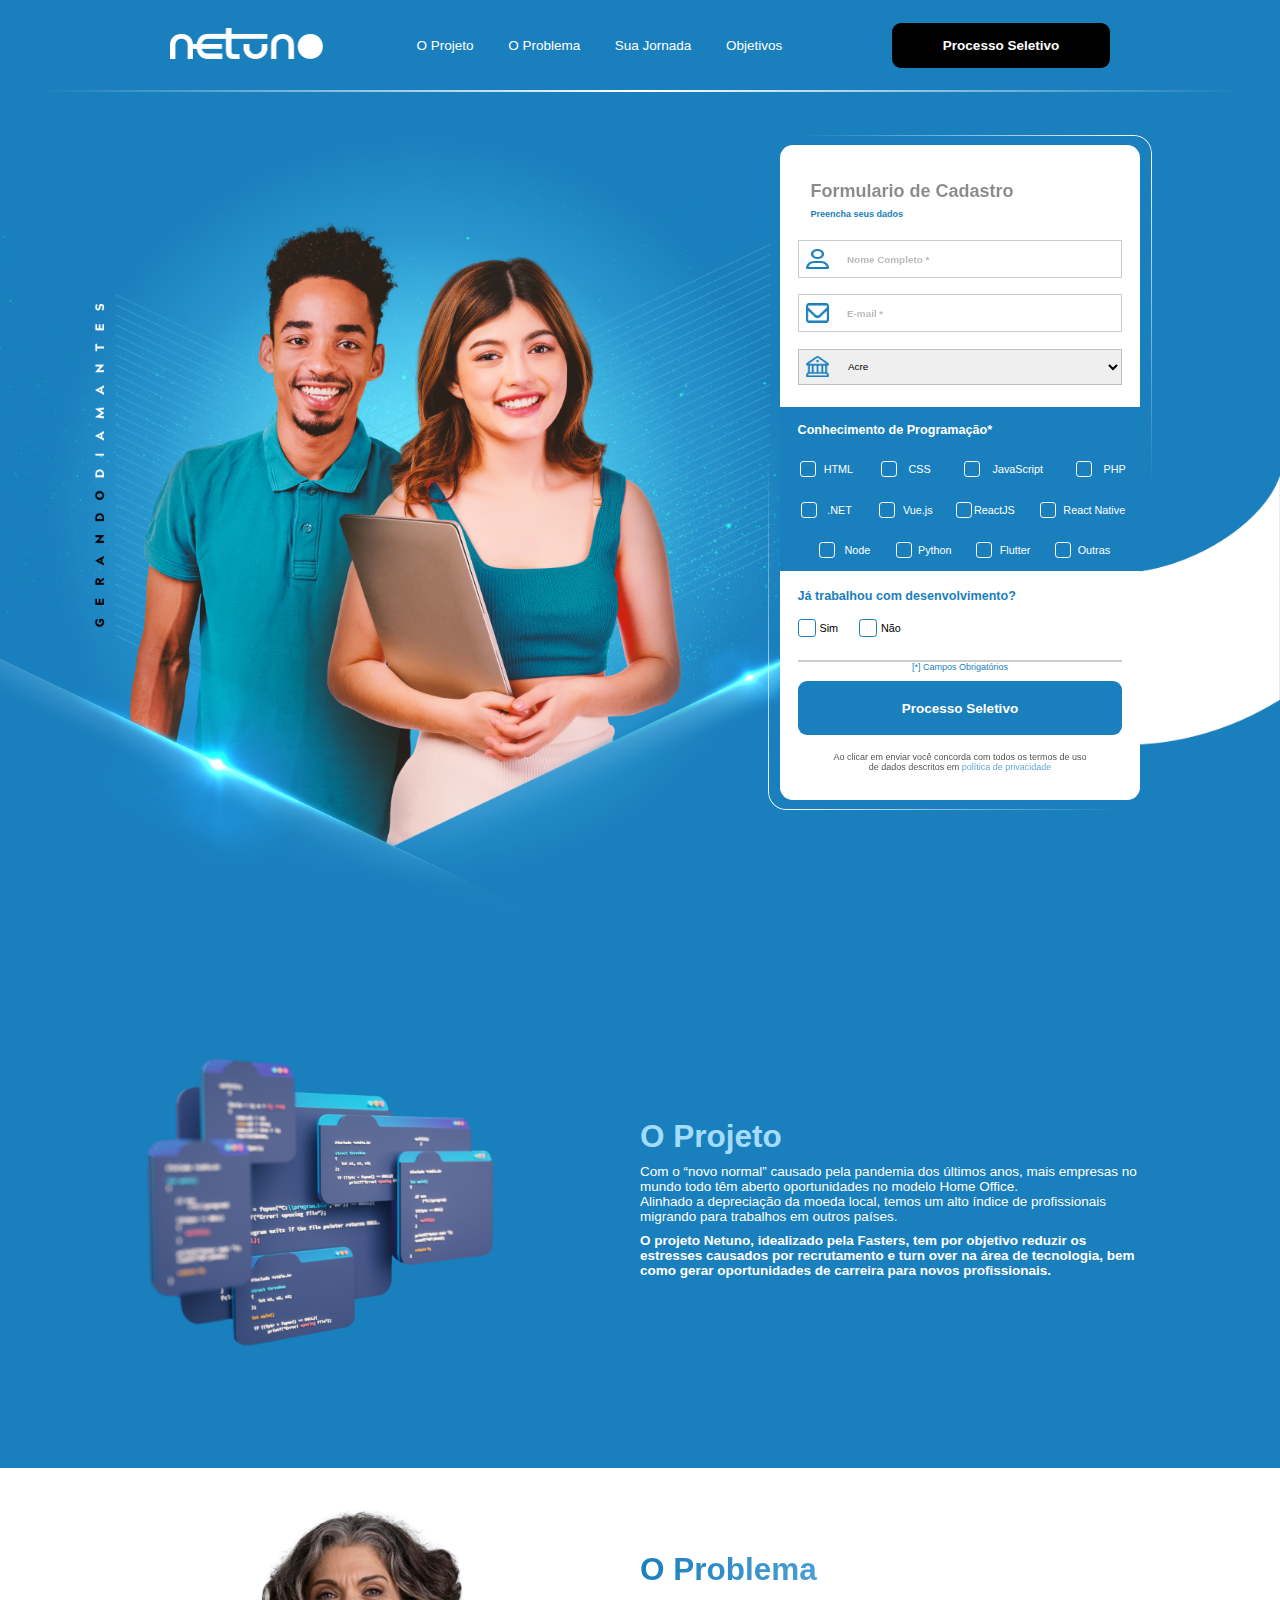
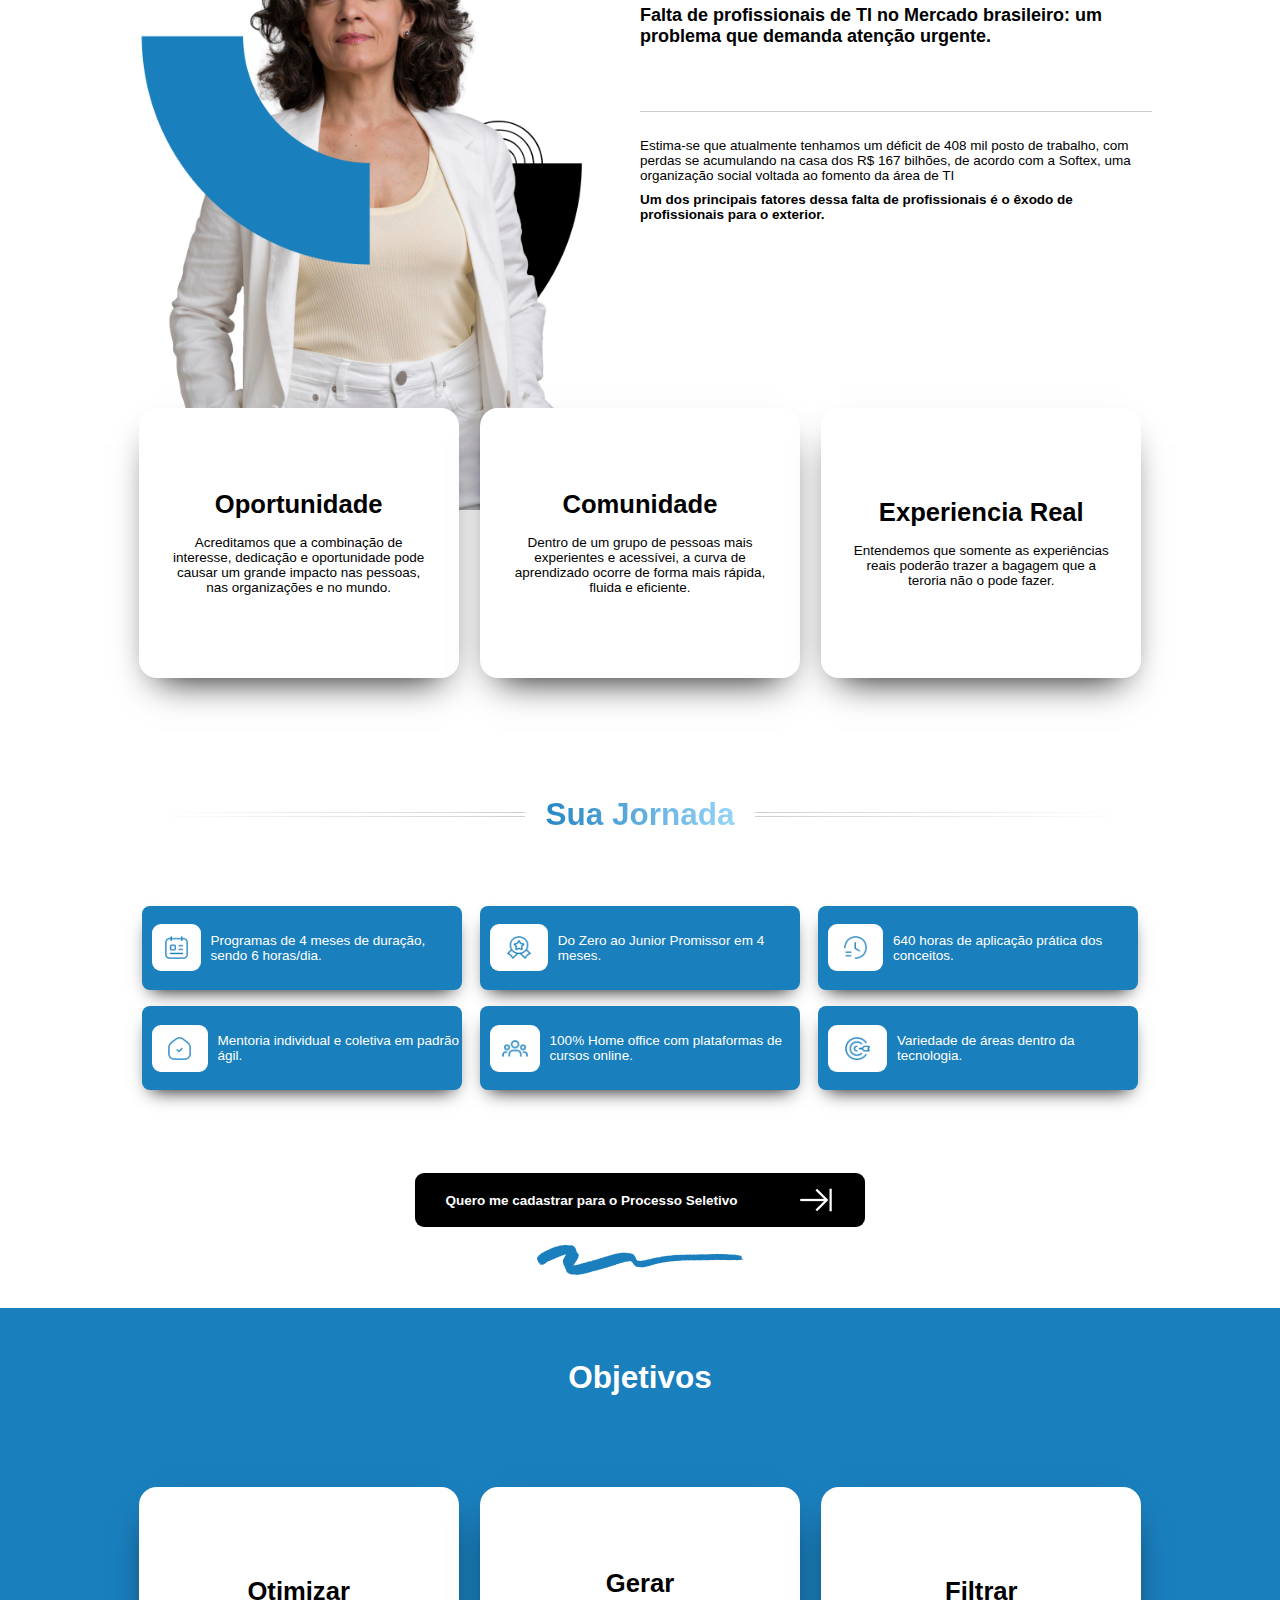
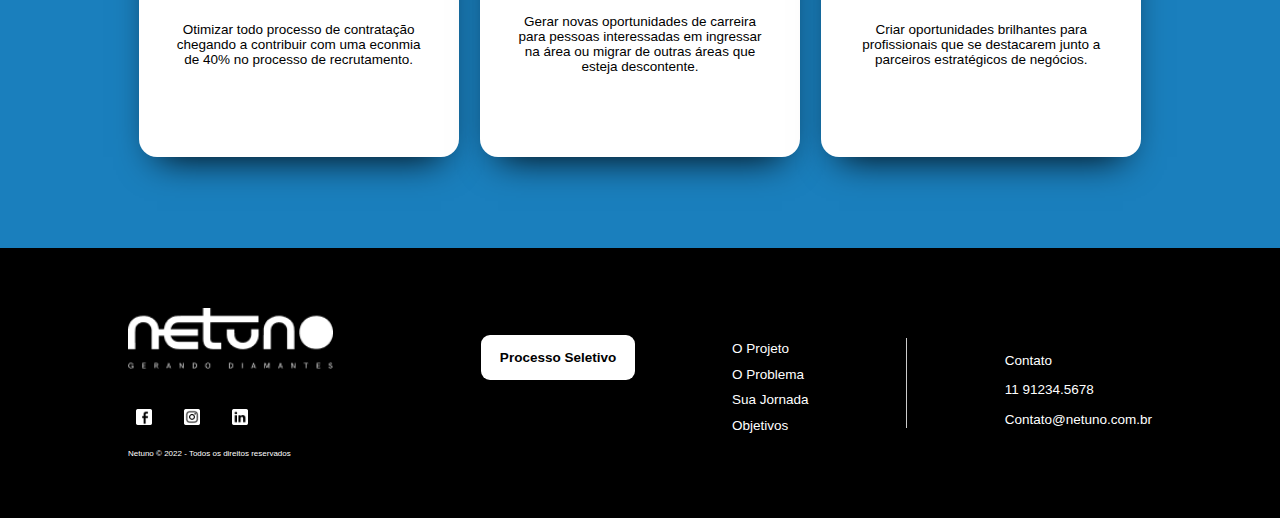
<file: index.html>
<!DOCTYPE html>
<html lang="pt-br">
    
<head>
    <meta charset="UTF-8">
    <meta http-equiv="X-UA-Compatible" content="IE=edge">
    <meta name="viewport" content="width=device-width, initial-scale=1.0">
    <link rel="shortcut icon" type="image/svg+xml" href="https://svgsilh.com/svg/832926-03a9f4.svg">
    <link rel="stylesheet" href="https://fonts.googleapis.com/css2?family=Material+Symbols+Outlined:opsz,wght,FILL,GRAD@20..48,100..700,0..1,-50..200" />
    <link rel="stylesheet" href="assets/css/main.css">
    
    <title>Fasters</title>

    <!-- Search Engine Optimization -->
    <meta name="description" content="Projeto Netuno, Netuno, Diamante,Gerando Diamantes, Inicialização profissional em tecnologia, Oportunidade, Comunidade, Experiencia Real, Otimizar, Gerar, Filtrar, Criar oportunidades brilhantes para profissionais que se destacarem junto a parceiros estratégicos de negócios."/>
    <meta name="author" content="Fasters"/>
    <meta name="copyright" content=" Netuno © 2022"/>
    <meta property="og:title" content="Projeto Netuno | Formando Diamantes"/>
    <meta property="og:description" content="Falta de profissionais de TI no Mercado brasileiro: um problema que demanda atenção urgente, O projeto Netuno, idealizado pela Fasters, tem por objetivo reduzir os estresses causados por recrutamento e turn over na área de tecnologia, bem como gerar oportunidades de carreira para novos profissionais, Entendemos que somente as experiências reais poderão trazer a bagagem que a teroria não o pode fazer"/>
    <meta property="og:image" content="https://raw.githubusercontent.com/patrickluizdev/desafio-netuno-page/main/assets/img/bannertopo.png"/>
</head>

<body>
    <header id="topo">
        <div class="container">
            <a href="#project">           
                 <img src="assets/img/logo/logo.png" alt="netuno">
            </a>
            <nav class="nav-menu">
                <ul class="items">
                    <li>
                        <a href="#project">O Projeto</a>
                    </li>
                    <li>
                        <a href="#problem">O Problema</a>
                    </li>
                    <li>
                        <a href="#journey">Sua Jornada</a>
                    </li>
                    <li>
                        <a href="#goals">Objetivos</a>
                    </li>
                </ul>
            </nav>

            <span class="material-symbols-outlined menu" onclick="clickMenuShow()">
                menu
            </span>
            <span class="material-symbols-outlined menu-arrow" onclick="clickMenuClose()" >
                arrow_upward
            </span>

            <div class="button btn-black btn-res">
               <a href="">Processo Seletivo</a>
            </div>
        </div>
        <span class="separator"></span>
    </header>

    <main>
        <section class="register" id="register">

            <div class="block-form" >
                    <form action="submit" class="form" >
                        <label class="form-data">
                            <div class="form-header">
                                <h2>Formulario de Cadastro</h2>
                                <h3>Preencha seus dados</h3>
                            </div>                           
                            <div>
                                <label class="input-form">
                                    <img class="ico" src="assets/img/icones/user.png" alt="user">
                                    <input type="text" class="name" placeholder="Nome Completo *" name="nome" required />
                                </label>
                                <label class="input-form">
                                    <img class="ico" src="assets/img/icones/mail.png" alt="ico">
                                    <input  type="text" class="e-mail" placeholder="E-mail *" name="e-mail" required />
                                </label>
                                <label class="input-form">
                                    <img class="ico" src="assets/img/icones/state.png" alt="ico">       
                                    <select name="estados" id="estados" required>
                                        <option value="AC" selected>Acre</option>
                                        <option value="AL">Alagoas</option>
                                        <option value="AP">Amapá</option>
                                        <option value="AM">Amazonas</option>
                                        <option value="BA">Bahia</option>
                                        <option value="CE">Ceará</option>
                                        <option value="DF">Distrito Federal</option>
                                        <option value="ES">Espírito Santo</option>
                                        <option value="GO">Goiás</option>
                                        <option value="MA">Maranhão</option>
                                        <option value="MT">Mato Grosso</option>
                                        <option value="MS">Mato Grosso do Sul</option>
                                        <option value="MG">Minas Gerais</option>
                                        <option value="PA">Pará</option>
                                        <option value="PB">Paraíba</option>
                                        <option value="PR">Paraná</option>
                                        <option value="PE">Pernambuco</option>
                                        <option value="PI">Piauí</option>
                                        <option value="RJ">Rio de Janeiro</option>
                                        <option value="RN">Rio Grande do Norte</option>
                                        <option value="RS">Rio Grande do Sul</option>
                                        <option value="RO">Rondônia</option>
                                        <option value="RR">Roraima</option>
                                        <option value="SC">Santa Catarina</option>
                                        <option value="SP">São Paulo</option>
                                        <option value="SE">Sergipe</option>
                                        <option value="TO">Tocantins</option>
                                    </select>
                                </label>
                            </div>
                        </label>
                        <label class="form-tec">

                                <h2>Conhecimento de Programação*</h2>

                            <label class="item1">
                                <input type="checkbox" name="HTML" value="HTML"> 
                                HTML
                            </label>

                            <label class="item2">
                                <input type="checkbox" name="CSS" value="CSS" >
                                CSS
                            </label> 

                            <label class="item3">
                                <input type="checkbox"  name="JavaScript" value="JavaScript"> 
                                JavaScript
                            </label>

                            <label class="item4">
                                <input  type="checkbox" name="PHP" value="PHP">
                                PHP
                            </label>

                            <label class="item5">
                                <input  type="checkbox" name="NET" value="NET">
                                .NET
                            </label>

                            <label class="item6">
                                <input  type="checkbox"  name="Vue" value="Vue">
                                Vue.js
                            </label>

                            <label class="item7">
                                <input  type="checkbox"  name="ReactJS" value="ReactJS">
                                ReactJS
                            </label>

                            <label class="item8">
                                <input  type="checkbox" class="item" name="React Native" value="React Native"> React Native
                            </label>

                            <label class="item9">
                                <input  type="checkbox" class="item" name="Node" value="Node">
                                Node
                            </label>

                            <label class="item10">
                                <input  type="checkbox" class="item" name="Python" value="Python">
                                Python                      
                            </label>

                            <label class="item11">
                                <input  type="checkbox" class="item" name="Flutter" value="Flutter"> 
                                Flutter
                            </label>

                            <label class="item12">
                                <input  type="checkbox" class="item" name="Outras" value="Outras"> 
                                Outras
                            </label>
                        </label>

                        <label class="form-group">
                            <div class="working">
                                <h2>Já trabalhou com desenvolvimento?</h2>
                            </div>
                            <div class="boolean">
                                <label>
                                    <input type="radio" id="btn-yes" name="fav_language" value="HTML"> 
                                    Sim
                                </label>
                                <label>
                                    <input type="radio" id="btn-no" name="fav_language" value="CSS">
                                    Não
                                </label>
                            </div>
                            <div class="mark"></div>
                            <div>
                                <p> [*] Campos Obrigatórios</p>
                            </div>
                            <div class="btn send">
                                <a href="">
                                    Processo Seletivo
                                </a>
                            </div>
                            <div class="term">
                                <p>Ao clicar em enviar você concorda com todos os termos de uso de dados descritos em <a href="">política de privacidade</a></p>
                            </div>

                        </label>   
                     
                    </form>
            </div>
            <div class="vector"> 
                <img class="vector3" src="assets/img/Elements/vector3.png" alt="vector3">
            </div>
        </section>  
    
        <section class="project" id="project">
            <div class="img-dev">
            </div>
            <div class="intro-project">
                <h1>O Projeto</h1>
                    <p class="space">
                        Com o “novo normal” causado pela pandemia dos
                        últimos anos, mais empresas no mundo todo têm aberto oportunidades no modelo Home Office.
                    </p>
                    <p>
                        Alinhado a depreciação da moeda local, temos um alto índice de profissionais migrando para trabalhos em outros países.
                    </p>                        
                    <p class="space">
                        <strong>
                            O projeto Netuno, idealizado pela Fasters, tem por objetivo reduzir os estresses causados por recrutamento e turn over na área de tecnologia, bem como gerar oportunidades de carreira para novos profissionais.
                        </strong>
                    </p>
            </div>
        </section>

        <section class="problem" id="problem">
            <div class="intro-problem">
                <div class="woman">
                </div>
                <article>
                    <h1>O Problema</h1>
                    <h2><strong>
                        Falta de profissionais de TI no Mercado brasileiro: um problema que demanda atenção urgente.
                    </strong></h2>
                    <div></div>
                    <p>Estima-se que atualmente tenhamos um déficit de 408 mil posto de trabalho, com perdas se acumulando na casa dos R$ 167 bilhões, de acordo com a Softex, uma organização social voltada ao fomento da área de TI</p>
                    <p class="space"><strong>
                        Um dos principais fatores dessa falta de profissionais é o êxodo de profissionais para o exterior.
                    </strong></p>
                </article>                       
            </div>
            <div class="card">
                <div>
                    <h2>Oportunidade</h2>
                    <p>Acreditamos que a combinação de interesse, dedicação e oportunidade pode causar um grande impacto nas pessoas, nas organizações e no mundo.</p>
                </div>
                <div>
                    <h2>Comunidade</h2>
                    <p>Dentro de um grupo de pessoas mais experientes e acessívei, a curva de aprendizado ocorre de forma mais rápida, fluida e eficiente.</p>
                </div>
                <div>
                    <h2>Experiencia Real</h2>
                    <p>entendemos que somente as experiências reais poderão trazer a bagagem que a teroria não o pode fazer.</p>
                </div>
            </div>
        </section>

        <section class="journey" id="journey">
            <div class="top-journey">
                <img src="assets/img/Elements/Vector2.png" alt="vector"  class="inverter" alt="">
                <h1>Sua Jornada</h1>
                <img src="assets/img/Elements/Vector2.png" alt="vector">
            </div>
            <div class="card-journey">
                <div class="card-1 ">
                    <div class="card-11 card-blue ">
                        <div>
                            <img src="assets/img/icones/calendario.png" alt="">
                        </div>
                        <p> Programas de 4 meses de duração, sendo 6 horas/dia.</p>
                    </div>
                    <div class="card-12 card-blue">
                        <div>
                            <img src="assets/img/icones/home.png" alt="home">
                        </div>
                        <p> Mentoria individual e coletiva em padrão ágil.</p>
                    </div>
                </div>
                <div class="card-2">
                    <div class="card-21 card-blue">
                        <div>
                            <img src="assets/img/icones/medalha.png" alt="medalha">
                        </div>
                        <p> Do Zero ao Junior Promissor em 4 meses.</p>
                    </div>
                    <div class="card-22 card-blue">
                        <div>
                            <img src="assets/img/icones/group.png" alt="group">
                        </div>
                        <p> 100% Home office com plataformas de cursos online.</p>
                    </div>
                </div>
                <div class="card-3">
                    <div class="card-31 card-blue">
                        <div>
                            <img src="assets/img/icones/relogio.png" alt="relogio">
                        </div>
                        <p> 640 horas de aplicação prática dos conceitos.</p>
                    </div>
                    <div class="card-32 card-blue">
                        <div>
                            <img src="assets/img/icones/target.png" alt="target">
                        </div>
                        <p> Variedade de áreas dentro da tecnologia.</p>
                    </div>
                </div>
            </div>
            <div class="btn-black btn-register">
                    <a href=""> 
                    Quero me cadastrar para o Processo Seletivo
                    </a>  
                    <img src="assets/img/icones/enter.png" alt="enter">
            </div>
            <div class="vetor2">
                <img src="assets/img/Elements/Vector1.png" alt="Vector1">
            </div>

        </section>

        <section class="goals" id="goals">

                <h1>Objetivos</h1>

            <div class="card">
                <div>
                    <h2>otimizar</h2>
                    <p>Otimizar todo processo de contratação chegando a contribuir com uma econmia de 40% no processo de recrutamento.</p>
                </div>
                <div>
                    <h2>gerar</h2>
                    <p>Gerar novas oportunidades de carreira para pessoas interessadas em ingressar na área ou migrar de outras áreas que esteja descontente.</p>

                </div>
                <div>
                    <h2>filtrar</h2>
                    <p>Criar oportunidades brilhantes para profissionais que se destacarem junto a parceiros estratégicos de negócios.</p>

                </div>
            </div>
            
        </section>
    </main>

    <footer>
        <div class="span-black">
            <div class="soc">
                <a href="#topo">
                    <img class="logo-slogan"src="assets/img/logo/logo+slogan.png" alt="logo">
                </a>

                <ul>
                    <li>  
                        <a href=""target="_blank">
                            <img src="assets/img/icones/fb.png"/>
                        </a>
                    </li>
                    <li>
                        <a href="https://www.instagram.com/fastersbr/"target="_blank">
                            <img src="assets/img/icones/ig.png"/>
                        </a>
                    </li>
                    <li>
                        <a href="https://www.linkedin.com/company/fastersbr/posts/?feedView=images"target="_blank">
                            <img src="assets/img/icones/in.png"/>
                        </a>
                    </li>
                </ul>
                <p>Netuno © 2022 - Todos os direitos reservados</p>
            </div>
            <div class="btn">
                <a href="#register"> Processo Seletivo</a>
            </div>

            <div class="nav">
                <ul>
                    <li>
                        <a href="#project">O Projeto</a>
                    </li>
                    <li>
                        <a href="#problem">O Problema</a>
                    </li>
                    <li>
                        <a href="#journey">Sua Jornada</a>
                    </li>
                    <li>
                        <a href="#goals">Objetivos</a>
                    </li>
                </ul>
            </div>
            <span></span>
            <div class="contato">
                    <p>Contato</p>
                    <p>11 91234.5678</p>
                    <p>contato@netuno.com.br</p>
                </a>

            </div>
        </div>   
    </footer>


</body>
<script> 



</script>
<script type="text/javascript" src="assets/script/script.js"></script>
</html>
</file>
<file: assets/css/main.css>
/*FONTE*/
@import url("https://fonts.googleapis.com/css2?family=Open+Sans:ital,wght@1,300&family=Orbitron:wght@500&family=Unbounded:wght@300&display=swap");
/**/
html {
  scroll-behavior: smooth;
}

* {
  font-family: "Noto Sans", sans-serif;
  margin: 0;
  padding: 0;
  list-style: none;
  text-decoration: none;
}
* p {
  font-size: 1.5vh;
}
* p::first-letter {
  text-transform: capitalize;
}
* a {
  font-size: 1.5vh;
  color: #FFF;
}
* a::first-letter {
  text-transform: capitalize;
}
* h1 {
  font-size: 3.5vh;
}
* h2 {
  font-size: 2vh;
}
* h3 {
  font-size: 1vh;
}

.flexCenter, footer .btn, form .form-group, form .form-data div .input-form, form .form-data div, form, main .goals, main .journey .btn-register, main .journey .top-journey, main .journey, main .problem .intro-problem, main .problem, main .project, main .register .block-form, main .register, main, header .container .button, header .container, header, .card-journey .card-blue div, .card div, .card {
  display: flex;
  align-items: center;
  justify-content: center;
}

.space {
  padding-top: 1vh;
}

body {
  width: 100%;
}

.card {
  display: flex;
  margin: auto;
  min-height: 50vh;
}
.card h2 {
  text-transform: capitalize;
  width: 100%;
  font-size: 2vw;
  text-align: center;
}
.card div {
  flex-direction: column;
  margin-left: 1%;
  margin-right: 1%;
  background-color: #FFF;
  width: 30%;
  min-width: 25vw;
  height: 60%;
  min-height: 23vh;
  border-radius: 2vh;
  box-shadow: 0vh 2vh 4vh -2vh #000;
  margin: auto;
}
.card div h2 {
  padding-top: 5%;
}
.card div p {
  padding: 5%;
  text-align: center;
  max-width: 80%;
  max-height: 90%;
}
.card div:hover {
  height: 65%;
  box-shadow: 0vh 0.1vh 2vh 0.2vh #000;
}
.card div:hover p {
  font-size: 101%;
}

.card-journey {
  display: flex;
  margin-top: 5%;
  margin-bottom: 5%;
  justify-content: center;
}
.card-journey .card-blue {
  display: flex;
  flex-direction: row;
  align-items: center;
  background-color: #1A7FBD;
  border-radius: 0.5rem;
  box-shadow: 0vh 1vh 2vh -1vh #000;
  width: 25vw;
  height: 50%;
  margin: 1vh;
  margin-bottom: 5%;
}
.card-journey .card-blue div {
  background-color: #FFF;
  margin: 3%;
  padding: 2%;
  height: 40%;
  width: 15%;
  border-radius: 1vh;
}
.card-journey .card-blue img {
  max-height: 70%;
  max-width: 70%;
}
.card-journey .card-blue p {
  color: #FFF;
}
.card-journey .card-blue:hover {
  height: 51%;
  box-shadow: 0vh 0.1vh 1vh 0.2vh #000;
}
.card-journey .card-blue:hover p {
  font-weight: 800;
}

.btn {
  border-radius: 1vh;
  border-style: none;
  background-color: #000;
  font-weight: 700;
  transition: all 900ms linear 0s;
  font-size: 1.8vh;
}
.btn:hover {
  background-color: #A4DCFF;
  color: #000;
  opacity: 0.9;
}
.btn a {
  text-decoration: none;
  color: #FFF;
}

.btn-black {
  border-radius: 1vh;
  border-style: none;
  background-color: #000;
  font-weight: 700;
  transition: all 900ms linear 0s;
  font-size: 1.8vh;
}
.btn-black:hover {
  background-color: #A4DCFF;
  color: #000;
  opacity: 0.9;
}
.btn-black:hover a {
  text-decoration: none;
  color: #000;
}

header {
  background-color: #1A7FBD;
  flex-direction: column;
}
header .container {
  justify-content: space-around;
  width: 80%;
  height: 10vh;
}
header .container img {
  width: 17vh;
  transition: all 300ms linear 0s;
}
header .container img:hover {
  width: 17.3vh;
}
header .container nav {
  display: flex;
  flex-wrap: wrap;
}
header .container nav ul {
  display: flex;
  flex-direction: row;
  flex-wrap: wrap;
  justify-content: space-around;
}
header .container nav ul li {
  margin: 1vh;
  margin-right: 2vw;
  text-align: center;
}
header .container nav ul a {
  color: #FFF;
  transition: all 300ms linear 0s;
}
header .container nav ul a:hover {
  font-weight: 900;
  opacity: 0.8;
}
header .container .button {
  width: 17vw;
  max-width: 15rem;
  height: 5vh;
  min-height: 20%;
  text-align: center;
}
header .container .menu {
  display: none;
  padding: 2%;
  text-align: center;
  border-radius: 15%;
  border: 0.1rem solid #A4DCFF;
}
header .container .menu:hover {
  border: 0.1rem solid #1A7FBD;
  background-color: #A4DCFF;
  cursor: pointer;
}
header .container .menu-arrow {
  display: none;
  z-index: 1000;
  padding: 1%;
  text-align: center;
  border-radius: 15%;
  border: 0.1rem solid #A4DCFF;
}
header .container .menu-arrow:hover {
  border: 0.1rem solid #1A7FBD;
  background-color: #A4DCFF;
  cursor: pointer;
}
header .separator {
  width: 100%;
  height: 0.1rem;
  background-image: linear-gradient(to right, transparent 3%, #FFF, transparent 97%);
}

main {
  background-color: #1A7FBD;
  flex-direction: column;
}
main p {
  font-weight: 540;
}
main .register {
  height: 100vh;
  width: 100%;
  background: url(../img/bannertopo.png) no-repeat -10vw;
  background-size: contain;
}
main .register .block-form {
  position: absolute;
  max-width: 70%;
  max-height: 80%;
  height: 75%;
  width: 30%;
  min-width: 40vh;
  right: 10%;
  top: 15%;
  z-index: 1000;
}
main .register .block-form::before {
  content: "";
  position: absolute;
  inset: 0;
  border-radius: 2vh;
  border: 0.1vw solid transparent;
  background: linear-gradient(45deg, #FFF, transparent, transparent, #FFF) border-box;
  -webkit-mask: linear-gradient(#FFF 0 0), padding-box linear-gradient(#FFF 0 0);
  -webkit-mask-composite: xor;
          mask-composite: exclude;
}
main .register .vector {
  display: flex;
  justify-content: flex-end;
  left: 0;
  height: 100%;
  width: 100%;
  z-index: 1;
}
main .register .vector img {
  position: absolute;
  height: 30%;
  width: 13%;
  top: 52.9%;
  z-index: -100;
}
main .project {
  width: 80%;
  height: 60vh;
  flex-direction: row;
  flex-wrap: wrap;
  margin-top: -5%;
  justify-content: flex-start;
}
main .project .img-dev {
  position: relative;
  left: 0;
  top: 0;
  width: 40%;
  height: 60%;
  background: url(../img/dev.png) no-repeat;
  background-size: contain;
}
main .project .intro-project {
  position: absolute;
  right: 10%;
  max-width: 40%;
  min-width: 30%;
  flex-direction: column;
  padding-left: 5%;
  color: #FFF;
}
main .project .intro-project h1 {
  color: #A4DCFF;
}
main .problem {
  background-color: #FFF;
  flex-direction: column;
  height: 100vh;
  margin: auto;
}
main .problem .intro-problem {
  width: 80%;
  display: flex;
  flex-direction: row;
  justify-content: flex-start;
  align-items: center;
  height: 80vh;
}
main .problem .intro-problem .woman {
  width: 50%;
  height: 100%;
  background-position: center;
  background-color: bisque;
  background: url(../img/Container2.png) no-repeat;
  background-size: contain;
}
main .problem .intro-problem article {
  position: absolute;
  display: flex;
  flex-direction: column;
  width: 40%;
  height: 60vh;
  margin-top: 5%;
  right: 10%;
}
main .problem .intro-problem article h1 {
  background: linear-gradient(to right, #1A7FBD, #A4DCFF);
  -webkit-background-clip: text;
  -webkit-text-fill-color: transparent;
  font-weight: 900;
  min-height: 10%;
}
main .problem .intro-problem article h2 {
  font-weight: 900;
  min-height: 15%;
}
main .problem .intro-problem article div {
  width: 100%;
  height: 0.1vh;
  background-color: #000;
  opacity: 0.2;
  margin-top: 5%;
  margin-bottom: 5%;
}
main .problem .card {
  width: 80%;
  position: relative;
  margin-top: -15%;
}
main .journey {
  background-color: #FFF;
  width: 100%;
  min-height: 60vh;
  justify-content: center;
  flex-direction: column;
}
main .journey .top-journey {
  max-width: 60%;
}
main .journey .top-journey img {
  width: 50%;
}
main .journey .top-journey h1 {
  background: linear-gradient(to right, #1A7FBD, #A4DCFF);
  -webkit-background-clip: text;
  -webkit-text-fill-color: transparent;
  font-weight: 900;
  min-width: 30%;
  text-align: center;
}
main .journey .top-journey .inverter {
  transform: scaleX(-1);
}
main .journey .btn-register {
  justify-content: space-around;
  margin-top: 5vh;
  height: 6vh;
  width: 50vw;
  max-width: 50vh;
  text-align: center;
}
main .journey .vetor2 {
  margin-top: 2vh;
  align-items: flex-end;
}
main .goals {
  width: 80vw;
  height: 60vh;
  flex-direction: column;
}
main .goals h1 {
  color: #FFF;
  font-weight: 900;
  padding-top: 5%;
}

form {
  height: 97%;
  width: 94%;
  max-height: 90vh;
  background-color: #FFF;
  z-index: 1000;
  border-radius: 1vw;
  flex-direction: column;
}
form .form-data {
  font-size: 1.1vh;
  height: 35%;
  width: 90%;
  background-color: #FFF;
  margin: auto;
  margin-bottom: 5%;
}
form .form-data div {
  flex-direction: column;
  align-items: flex-start;
}
form .form-data div .input-form {
  width: 100%;
  height: 100%;
  margin-bottom: 5%;
}
form .form-data div .input-form .ico {
  height: 3%;
  width: 6%;
  position: absolute;
  left: 10%;
}
form .form-data div .input-form input, form .form-data div .input-form select {
  height: 4vh;
  width: 100%;
  border: 0.1rem solid rgba(0, 0, 0, 0.2);
  text-indent: 15%;
  font-size: 100%;
}
form .form-data div .input-form input::-moz-placeholder, form .form-data div .input-form select::-moz-placeholder {
  font-weight: bold;
  text-align: start;
  opacity: 0.5;
}
form .form-data div .input-form input::placeholder, form .form-data div .input-form select::placeholder {
  font-weight: bold;
  text-align: start;
  opacity: 0.5;
}
form .form-data div .input-form input::-moz-placeholder:last-letter, form .form-data div .input-form select::-moz-placeholder:last-letter {
  color: blue;
}
form .form-data div .input-form input::placeholder:last-letter, form .form-data div .input-form select::placeholder:last-letter {
  color: blue;
}
form .form-data div .input-form input:focus, form .form-data div .input-form select:focus {
  outline: none;
  box-shadow: 0 0 0 0.1rem rgba(0, 0, 0, 0.5);
}
form .form-data div .input-form input option:checked, form .form-data div .input-form select option:checked {
  background-color: #A4DCFF;
  font-weight: bold;
  text-align: start;
  opacity: 0.5;
}
form .form-data .form-header {
  padding-left: 4%;
  height: 35%;
}
form .form-data .form-header h2 {
  opacity: 0.45;
  margin-bottom: 2%;
}
form .form-data .form-header h3 {
  color: #1A7FBD;
  font-weight: 800;
}
form .form-tec {
  height: 25%;
  width: 100%;
  background-color: #1A7FBD;
  display: flex;
  flex-direction: row;
  flex-wrap: wrap;
  justify-content: center;
  align-items: center;
}
form .form-tec h2 {
  color: #FFF;
  font-size: 1.4vh;
  width: 100%;
  margin-left: 5%;
  margin-top: 1%;
}
form .form-tec label {
  display: flex;
  text-align: center;
  width: 20%;
  color: #FFF;
  justify-content: space-around;
  margin-left: 2%;
  font-size: 1.2vh;
  align-items: center;
}
form .form-tec label input {
  -webkit-appearance: none;
     -moz-appearance: none;
          appearance: none;
  width: 1rem;
  height: 1rem;
  max-width: 50%;
  max-height: 50%;
  border: 0.1rem solid #FFF;
  border-radius: 5%;
  outline: none;
  cursor: pointer;
  margin-right: -15%;
  border-radius: 0.2rem;
}
form .form-tec label input:checked {
  background-color: #FFF;
  border-radius: 0.1rem;
}
form .form-tec .item8, form .form-tec .item3 {
  min-width: 30%;
}
form .form-group {
  height: 35%;
  width: 90%;
  background-color: #FFF;
  flex-direction: column;
  font-size: 1.2vh;
}
form .form-group .working {
  margin-top: 5%;
  width: 100%;
}
form .form-group .working h2 {
  color: #1A7FBD;
  font-size: 1.4vh;
}
form .form-group .boolean {
  display: flex;
  margin-top: 5%;
  padding-bottom: 7%;
  width: 100%;
  flex-direction: row;
  align-items: center;
}
form .form-group .boolean label {
  display: flex;
  flex-direction: row;
  padding-right: 1vw;
  width: 15%;
  align-items: center;
}
form .form-group .boolean label input {
  all: unset;
  width: 1rem;
  height: 1rem;
  border: 0.1rem solid #1A7FBD;
  border-radius: 0.2rem;
  cursor: pointer;
  margin-right: 8%;
  position: relative;
}
form .form-group .boolean label input:checked {
  background-color: #1A7FBD;
}
form .form-group .mark {
  height: 0.1rem;
  width: 100%;
  background-color: #000;
  opacity: 0.2;
}
form .form-group p {
  text-align: center;
  color: #1A7FBD;
  font-size: 1vh;
  margin-bottom: 10%;
}
form .form-group .term {
  margin-top: 5%;
  width: 80%;
}
form .form-group .term p {
  font-size: 1vh;
  color: #000;
  opacity: 0.7;
}
form .form-group .term a {
  font-size: 1vh;
  color: #1A7FBD;
  opacity: 1;
}
form .form-group .send {
  max-height: 20%;
  min-height: 6vh;
  width: 100%;
  background-color: #1A7FBD;
  display: flex;
  align-items: center;
  justify-content: center;
}
form .form-group .send:hover {
  background-color: #A4DCFF;
  border: 0.1rem solid #1A7FBD;
}
form .form-group .send:hover a {
  color: #1A7FBD;
}

footer {
  background-color: #000;
  width: 100%;
}
footer .span-black {
  height: 30vh;
  width: 80%;
  margin: auto;
  display: flex;
  justify-content: space-between;
  align-items: center;
}
footer p {
  color: #FFF;
  font-weight: 100;
}
footer a {
  text-decoration: none;
}
footer a:hover {
  font-weight: 800;
}
footer span {
  width: 0.1rem;
  height: 10vh;
  background-color: #FFF;
  opacity: 0.8;
}
footer .soc .logo-slogan {
  width: 80%;
  height: 80%;
}
footer .soc .logo-slogan:hover {
  width: 82%;
}
footer .soc ul {
  display: flex;
  flex-direction: row;
  width: 20vw;
}
footer .soc ul li {
  padding: 0.5rem;
  width: 2rem;
  height: 2rem;
}
footer .soc ul li a img {
  width: 1rem;
  height: 1rem;
}
footer .soc p {
  font-size: 0.5rem;
}
footer .btn {
  margin-top: -5%;
  background-color: #FFF;
  width: 12vw;
  height: 5vh;
  box-shadow: none;
  text-align: center;
}
footer .btn a {
  color: #000;
}
footer .btn a:hover {
  color: #FFF;
}
footer .btn:hover {
  background-color: #000;
  border: 0.1rem solid #FFF;
}
footer div ul li {
  margin-top: 10%;
}
footer .contato p {
  margin-top: 10%;
}

@media screen and (max-width: 800px) {
  header {
    display: flex;
    align-items: center;
    width: 100%;
    justify-content: center;
  }
  header .container {
    display: flex;
    align-items: center;
    width: 100%;
  }
  header .container nav {
    display: none;
    z-index: 100;
    align-items: center;
  }
  header .container nav .items {
    height: 40vw;
    width: 100%;
  }
  header .container .menu {
    display: block;
  }
  header .container .menu-arrow {
    display: none;
    z-index: 10000;
  }
  header .separator {
    width: 100%;
  }
  main .register {
    height: 85vh;
  }
  main .register .vector img {
    display: block;
  }
  main .project {
    height: 50vh;
    justify-content: center;
  }
  main .project .img-dev {
    display: none;
  }
  main .project .intro-project {
    text-align: center;
    min-width: 80%;
    padding-left: 0;
    font-size: 2vh;
  }
  main .problem {
    height: auto;
  }
  main .problem .intro-problem {
    text-align: center;
    height: 50vh;
  }
  main .problem .intro-problem .woman {
    display: none;
  }
  main .problem .intro-problem article {
    width: 80%;
    height: auto;
  }
  main .problem .card {
    flex-direction: column;
    margin-top: 0;
  }
  main .problem .card div {
    width: 80%;
    margin: 4%;
  }
  main .journey {
    padding-top: 15%;
    padding-bottom: 10%;
    height: auto;
  }
  main .journey .top-journey img {
    display: none;
  }
  main .journey .card-journey {
    display: flex;
    flex-direction: column;
    padding: 0;
  }
  main .journey .card-journey .card-blue {
    align-items: center;
    justify-content: center;
    width: 80%;
    margin: auto;
    margin-top: 5%;
    padding: 2%;
  }
  main .journey .card-journey .card-blue div {
    width: 0;
    height: 0;
  }
  main .journey .card-journey .card-blue img {
    width: 0;
    height: 0;
  }
  main .goals {
    height: auto;
    padding-top: 5%;
    padding-bottom: 10%;
  }
  main .goals .card {
    flex-direction: column;
    margin-top: 0;
  }
  main .goals .card div {
    width: 80%;
    margin: 4%;
  }
  main .card h2 {
    font-size: 2vh;
  }
  footer .span-black .btn {
    display: none;
  }
  footer .span-black .nav {
    display: none;
  }
  footer .span-black .contato {
    padding-left: 5%;
  }
}/*# sourceMappingURL=main.css.map */
</file>
